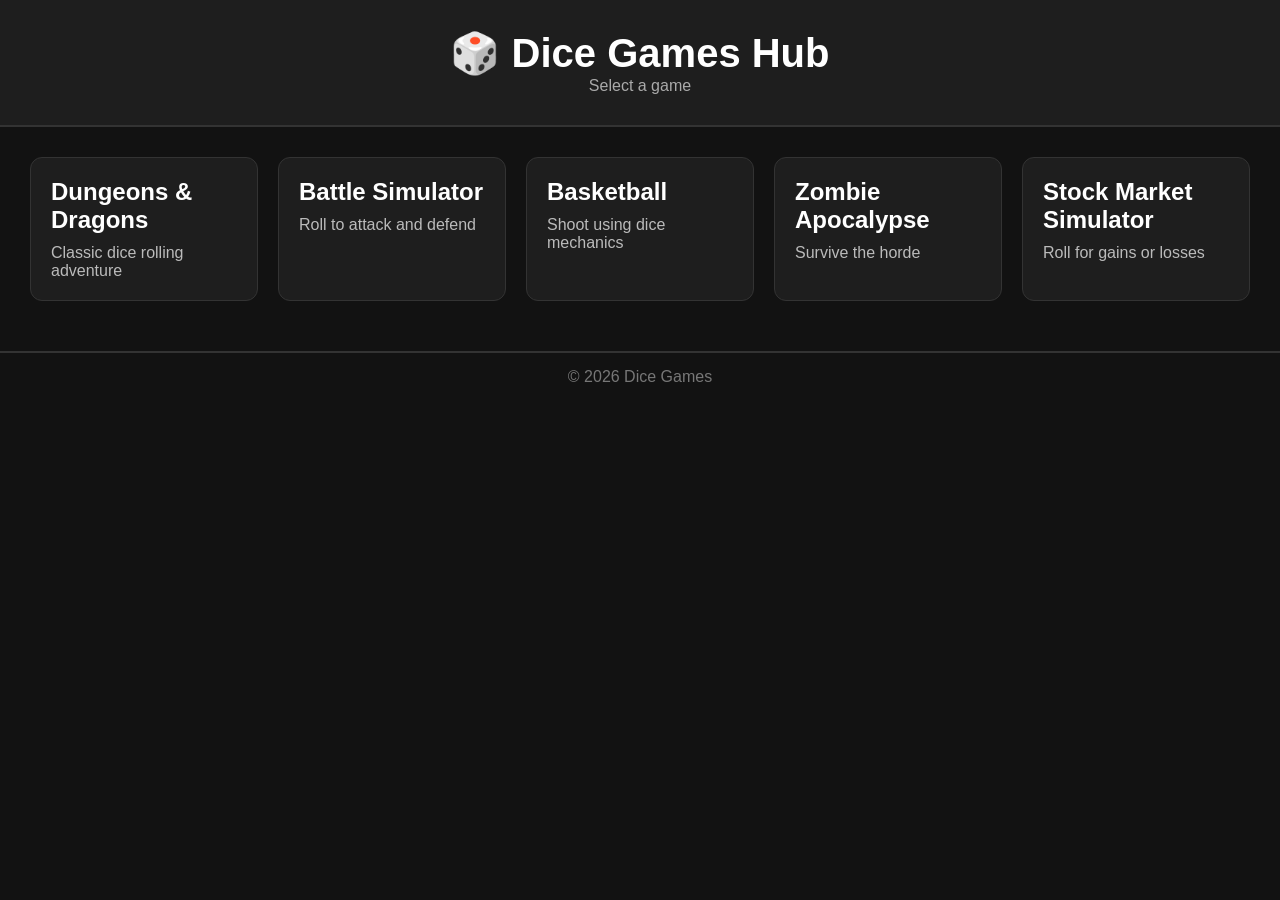
<file: Index.html>
<!DOCTYPE html>
<html lang="en">
<head>
    <meta charset="UTF-8">
    <meta name="viewport" content="width=device-width, initial-scale=1.0">
    <title>Dice Games</title>
    <link rel="stylesheet" href="styles.css">
</head>
<body>

<header>
    <h1>🎲 Dice Games Hub</h1>
    <p>Select a game</p>
</header>

<main class="game-container">

    <a href="dnd.html" class="game-card">
        <h2>Dungeons & Dragons</h2>
        <p>Classic dice rolling adventure</p>
    </a>

    <a href="battle.html" class="game-card">
        <h2>Battle Simulator</h2>
        <p>Roll to attack and defend</p>
    </a>

    <a href="basketball.html" class="game-card">
        <h2>Basketball</h2>
        <p>Shoot using dice mechanics</p>
    </a>

    <a href="zombie.html" class="game-card">
        <h2>Zombie Apocalypse</h2>
        <p>Survive the horde</p>
    </a>

    <a href="stocks.html" class="game-card">
        <h2>Stock Market Simulator</h2>
        <p>Roll for gains or losses</p>
    </a>

</main>

<footer>
    <p>© 2026 Dice Games</p>
</footer>

</body>
</html>
</file>
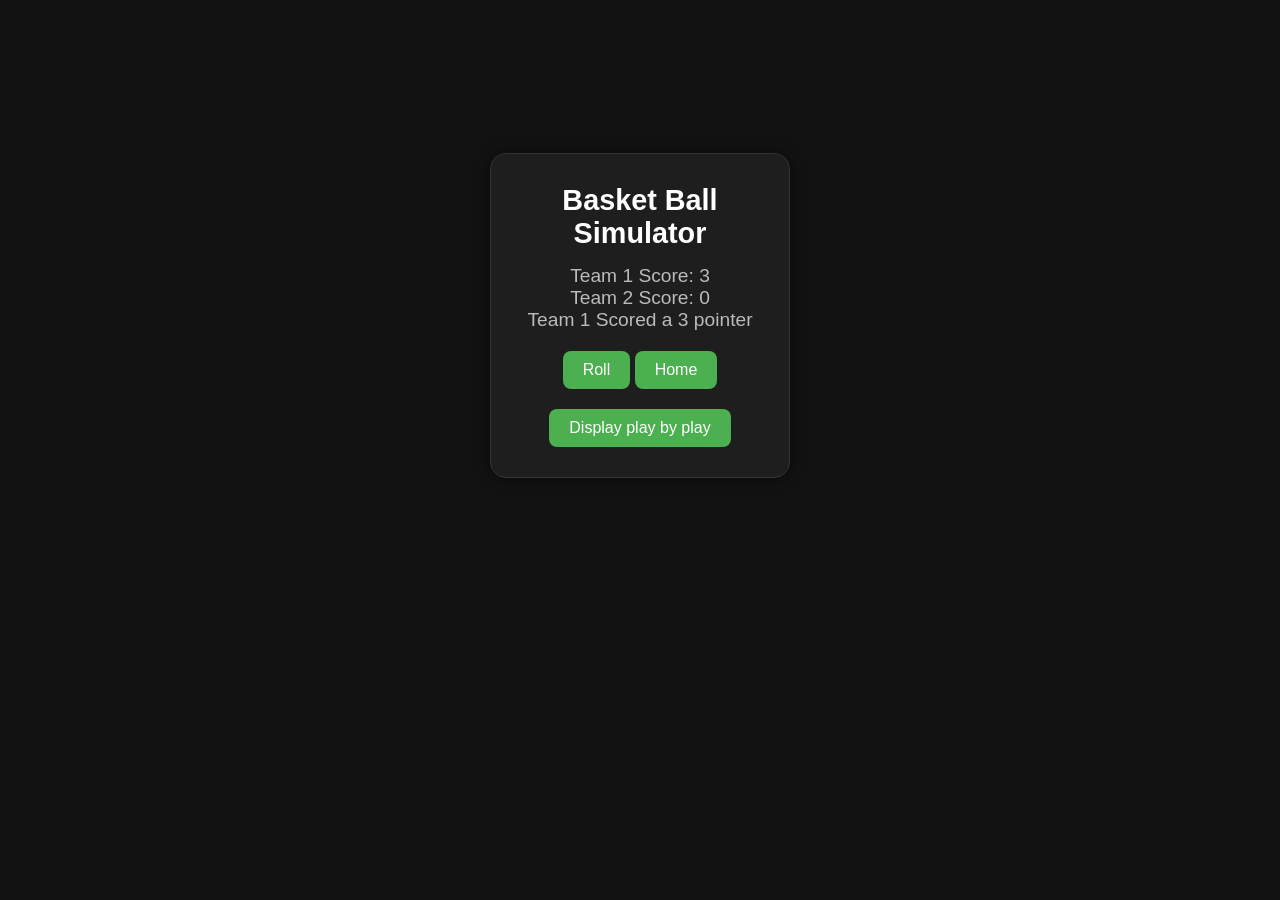
<file: basketball.html>
<!DOCTYPE html>
<html lang="en">
<head>
    <meta charset="UTF-8">
    <title>Basketball</title>
    <link rel="stylesheet" href="styles.css">
    </head>
    <body>
        <div class="game-page">
            <div id="game"></div>
        </div>
        <script src="JavaScript/basketball.js"></script>
    </body>
</html>
</file>
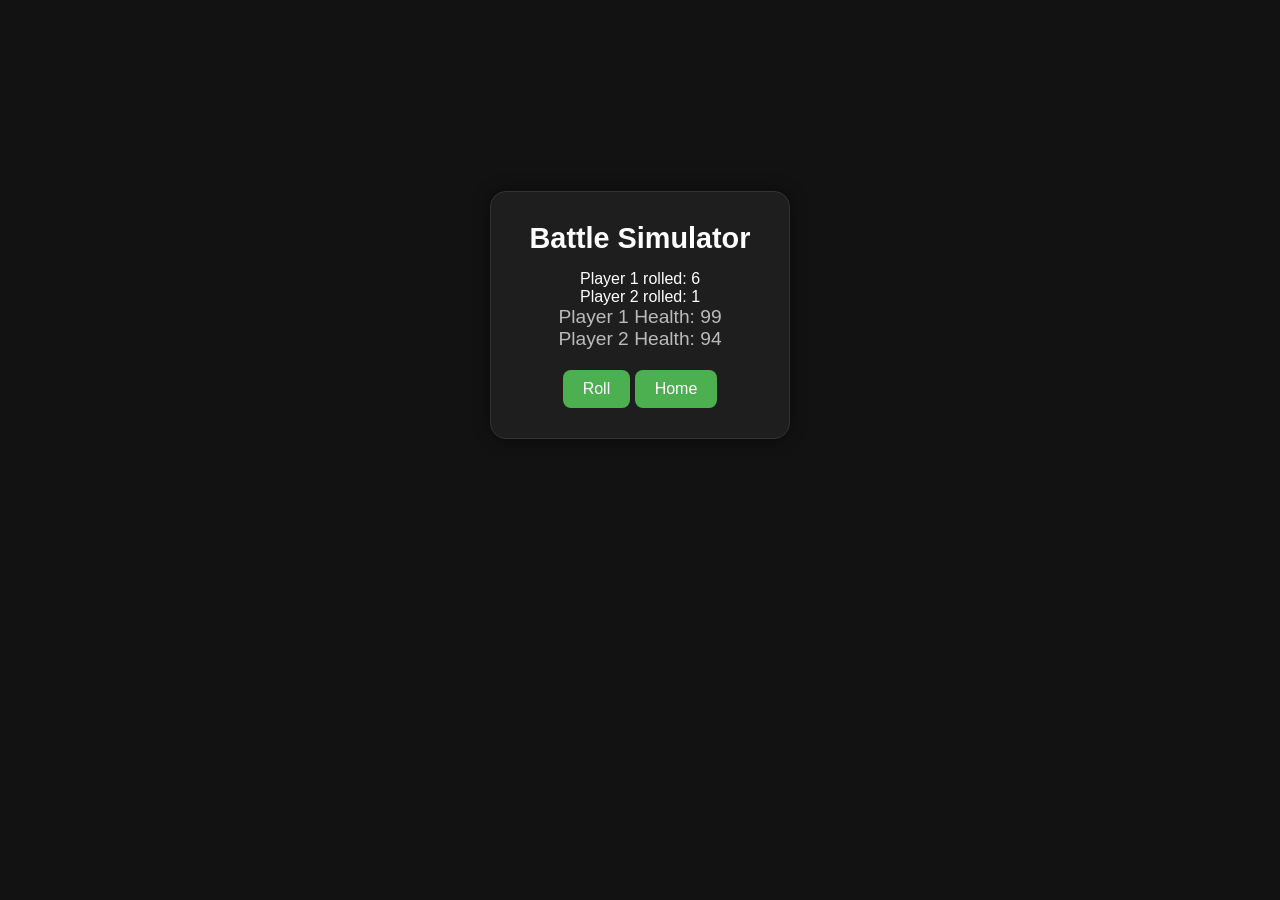
<file: battle.html>
<!DOCTYPE html>
<html lang="en">
<head>
    <meta charset="UTF-8">
    <title>Battle</title>
    <link rel="stylesheet" href="styles.css">
    </head>
    <body>
        <div class="game-page">
            <div id="game"></div>
        </div>
        <script src="JavaScript/battle.js"></script>
    </body>
</html>
</file>
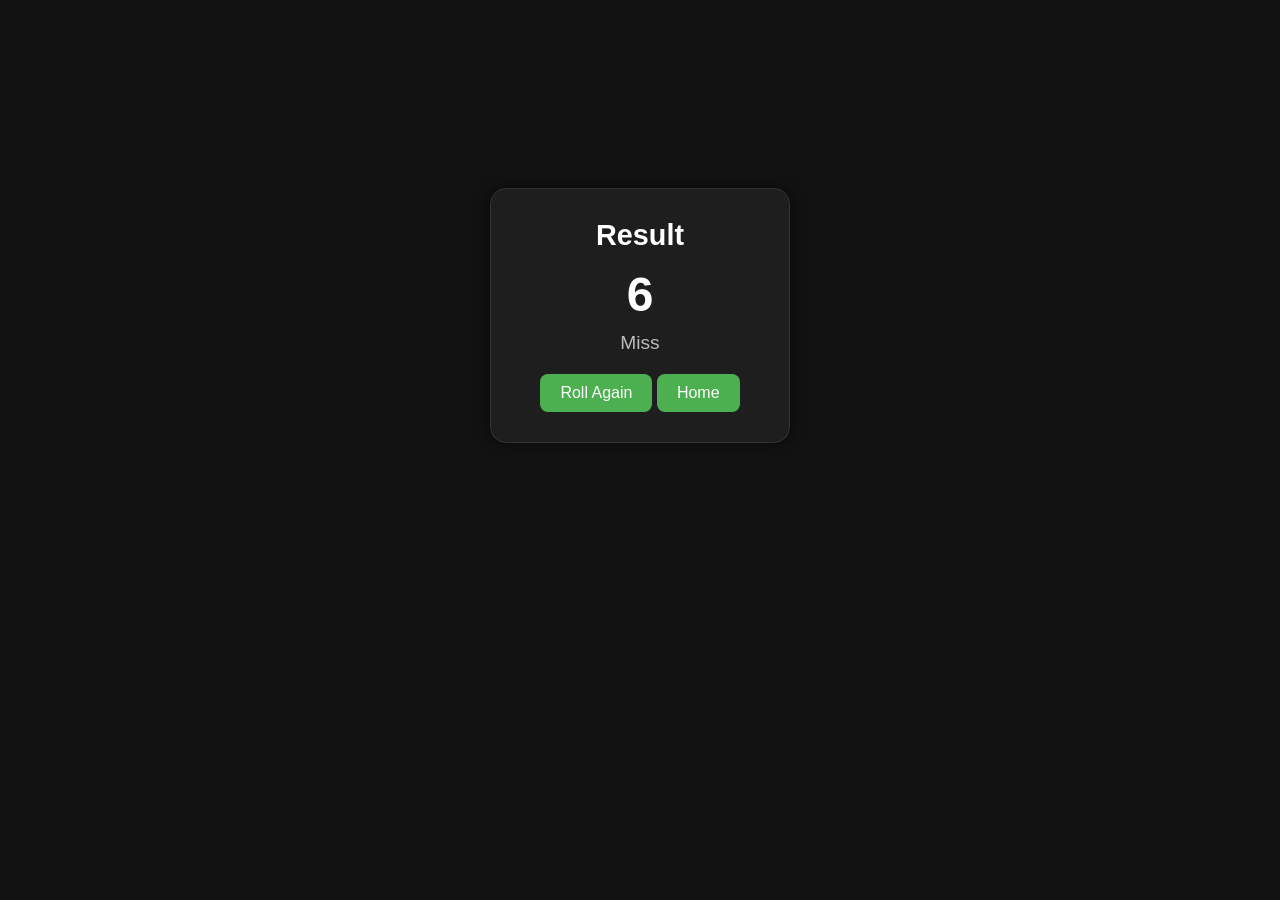
<file: dnd.html>
<!DOCTYPE html>
<html lang="en">
<head>
    <meta charset="UTF-8">
    <title>Dungeons And Dragons</title>
    <link rel="stylesheet" href="styles.css">
    </head>
    <body>
        <div class="game-page">
            <div id="game"></div>
        </div>
        <script src="JavaScript/dnd.js"></script>
    </body>
</html>
</file>
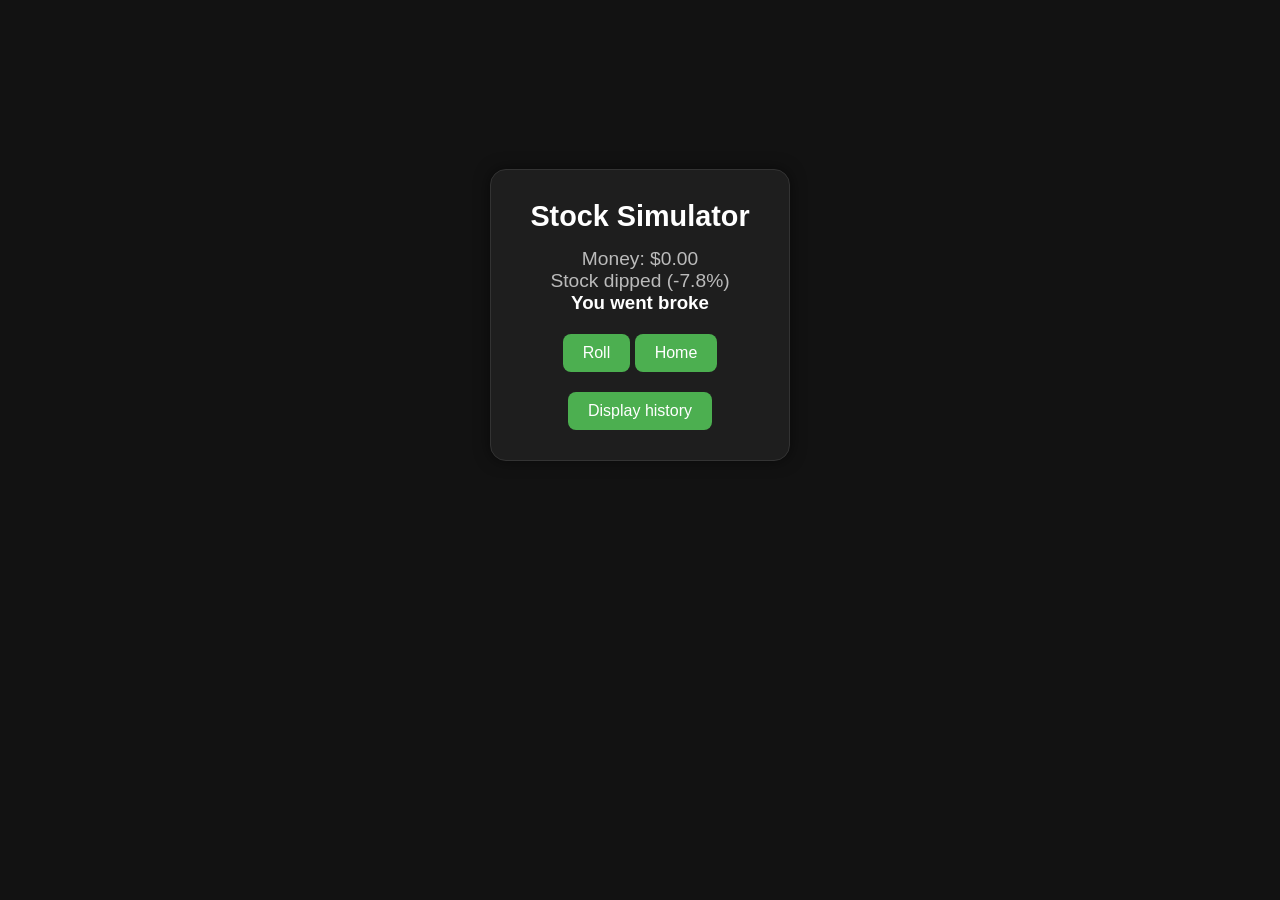
<file: stocks.html>
<!DOCTYPE html>
<html lang="en">
<head>
    <meta charset="UTF-8">
    <title>Stock Market Simulator</title>
    <link rel="stylesheet" href="styles.css">
    </head>
    <body>
        <div class="game-page">
            <div id="game"></div>
        </div>
        <script src="JavaScript/stocks.js"></script>
    </body>
</html>
</file>
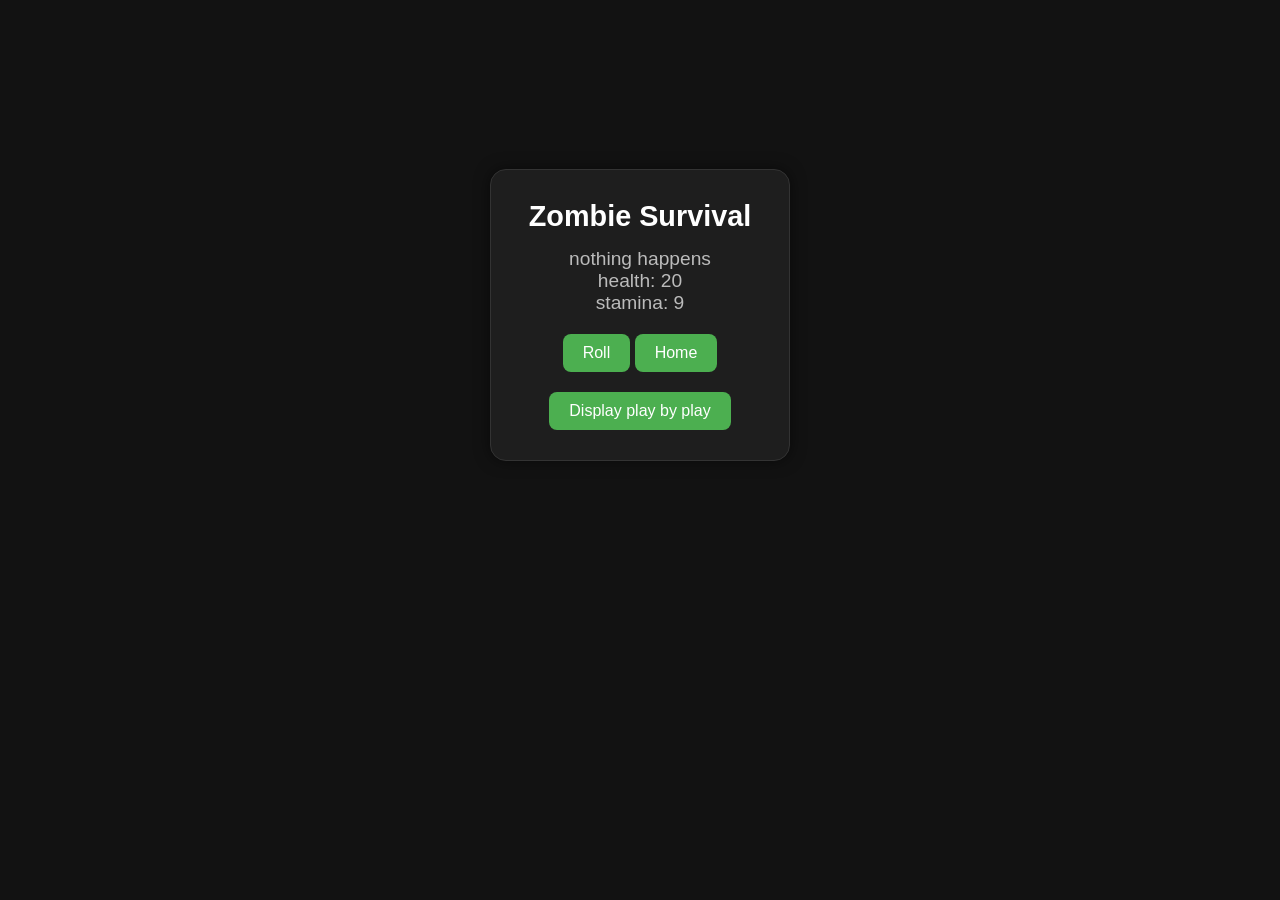
<file: zombie.html>
<!DOCTYPE html>
<html lang="en">
<head>
    <meta charset="UTF-8">
    <title>Zombie Survival</title>
    <link rel="stylesheet" href="styles.css">
    </head>
    <body>
        <div class="game-page">
            <div id="game"></div>
        </div>
        <script src="JavaScript/zombie.js"></script>
    </body>
</html>
</file>
<file: styles.css>
/* Reset */
* {
    margin: 0;
    padding: 0;
    box-sizing: border-box;
}

/* Body */
body {
    font-family: Arial, sans-serif;
    background: #121212;
    color: #ffffff;
}

/* Header */
header {
    text-align: center;
    padding: 30px 10px;
    background: #1e1e1e;
    border-bottom: 2px solid #333;
}

header h1 {
    font-size: 2.5rem;
}

header p {
    color: #aaa;
}

/* Game Grid */
.game-container {
    display: grid;
    grid-template-columns: repeat(auto-fit, minmax(220px, 1fr));
    gap: 20px;
    padding: 30px;
}

/* Cards */
.game-card {
    background: #1e1e1e;
    padding: 20px;
    border-radius: 12px;
    text-decoration: none;
    color: white;
    transition: 0.2s;
    border: 1px solid #333;
}

.game-card:hover {
    transform: translateY(-5px);
    background: #2a2a2a;
    border-color: #555;
}

.game-card h2 {
    margin-bottom: 10px;
}

.game-card p {
    color: #bbb;
}

/* Footer */
footer {
    text-align: center;
    padding: 15px;
    border-top: 2px solid #333;
    margin-top: 20px;
    color: #777;
}




/* Game Page Layout */
.game-page {
    display: flex;
    justify-content: center;
    align-items: center;
    min-height: 70vh;
}

/* Result Box */
#game {
    background: #1e1e1e;
    padding: 30px;
    border-radius: 16px;
    border: 1px solid #333;
    text-align: center;
    width: 300px;
    box-shadow: 0 0 15px rgba(0,0,0,0.5);
}

/* Title */
#game h2 {
    margin-bottom: 15px;
    font-size: 1.8rem;
}

/* Dice Result Number */
.result-number {
    font-size: 3rem;
    font-weight: bold;
    margin: 10px 0;
}

/* Outcome Text */
.result-text {
    font-size: 1.2rem;
    color: #bbb;
}

/* Button */
.roll-btn {
    margin-top: 20px;
    padding: 10px 20px;
    border: none;
    border-radius: 8px;
    background: #4caf50;
    color: white;
    font-size: 1rem;
    cursor: pointer;
    transition: 0.2s;
}

.roll-btn:hover {
    background: #66bb6a;
}
</file>
